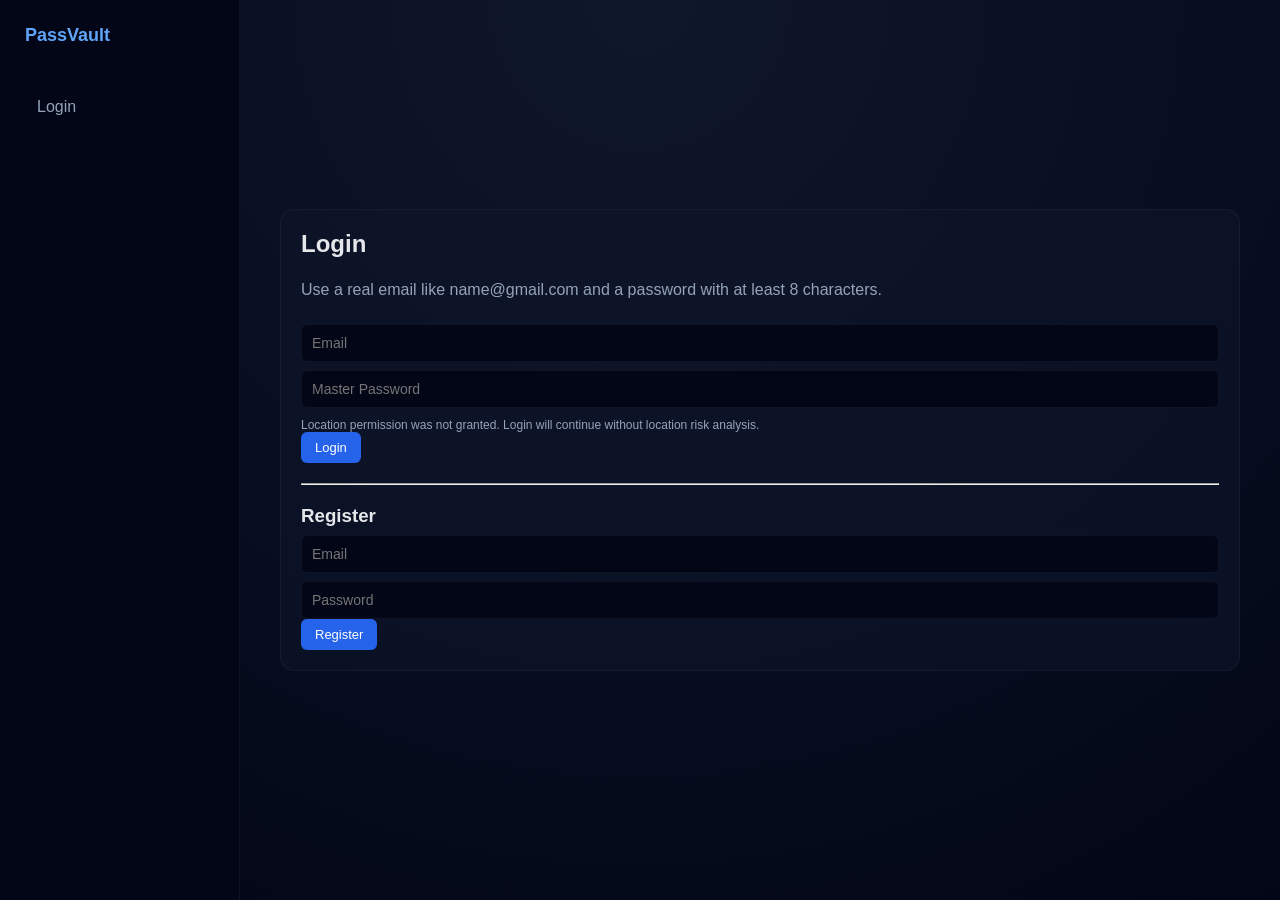
<file: password-manager/web/index.html>
<!DOCTYPE html>
<html>
<head>
  <title>PassVault Login</title>
  <link rel="stylesheet" href="style.css">
</head>
<body>

<div class="sidebar">
  <div class="logo">PassVault</div>
  <div class="nav">
    <a href="/">Login</a>
  </div>
</div>

<div class="main">
  <div class="card">
    <h2>Login</h2>
    <p class="auth-hint">Use a real email like <code>name@gmail.com</code> and a password with at least 8 characters.</p>
    <div id="auth-message" class="status-message" hidden></div>

    <form action="/login" method="post">
      <input type="email" name="email" placeholder="Email" autocomplete="username" required>
      <input type="password" name="password" placeholder="Master Password" minlength="8" autocomplete="current-password" required>
      <input type="hidden" id="latitude" name="latitude">
      <input type="hidden" id="longitude" name="longitude">
      <p id="locationStatus" class="location-status">Checking login location securely...</p>
      <button type="submit">Login</button>
    </form>

    <hr style="margin:20px 0;">

    <h3>Register</h3>
    <form action="/register" method="post">
      <input type="email" name="email" placeholder="Email" autocomplete="email" required>
      <input type="password" name="password" placeholder="Password" minlength="8" autocomplete="new-password" required>
      <button type="submit">Register</button>
    </form>
  </div>
</div>

<script>
  const params = new URLSearchParams(window.location.search);
  const message = params.get("message");
  const type = params.get("type");
  const form = params.get("form");
  const messageBox = document.getElementById("auth-message");

  if (message && messageBox) {
    messageBox.hidden = false;
    messageBox.textContent = message;
    messageBox.classList.add(type === "success" ? "status-success" : "status-error");
    if (form) {
      messageBox.setAttribute("data-form", form);
    }
  }

  const statusText = document.getElementById("locationStatus");
  const latitudeInput = document.getElementById("latitude");
  const longitudeInput = document.getElementById("longitude");

  if (!navigator.geolocation) {
    statusText.textContent = "Location is unavailable in this browser. Login will continue without location risk analysis.";
  } else {
    navigator.geolocation.getCurrentPosition(
      (position) => {
        latitudeInput.value = position.coords.latitude;
        longitudeInput.value = position.coords.longitude;
        statusText.textContent = "Login location captured for suspicious-login detection.";
      },
      () => {
        statusText.textContent = "Location permission was not granted. Login will continue without location risk analysis.";
      },
      {
        enableHighAccuracy: false,
        timeout: 8000,
        maximumAge: 300000
      }
    );
  }
</script>

</body>
</html>
</file>
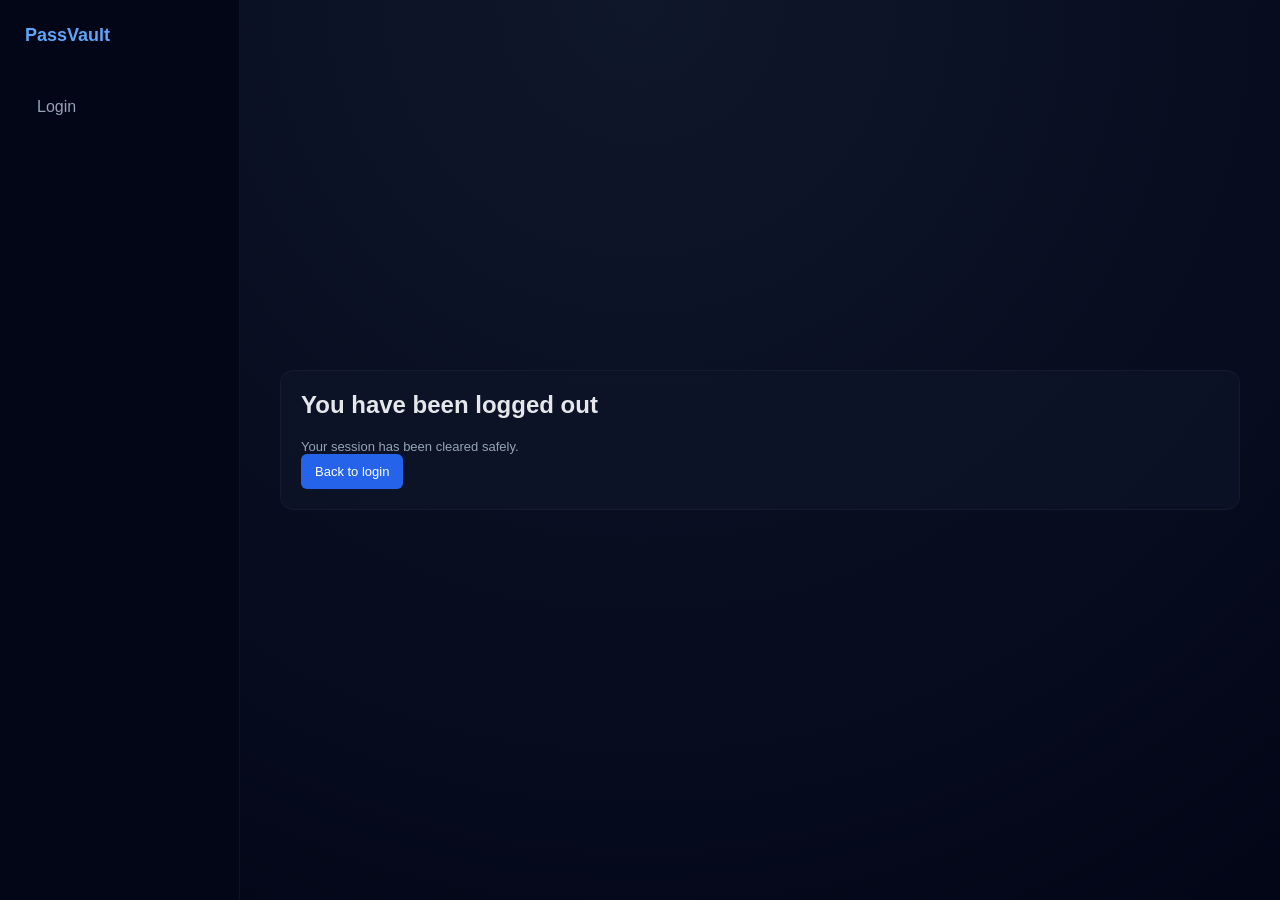
<file: password-manager/web/logged-out.html>
<!DOCTYPE html>
<html>
<head>
  <title>Logged Out</title>
  <link rel="stylesheet" href="style.css">
</head>
<body>

<div class="sidebar">
  <div class="logo">PassVault</div>
  <div class="nav">
    <a href="/">Login</a>
  </div>
</div>

<div class="main">
  <div class="card">
    <h2>You have been logged out</h2>
    <p class="helper-text">Your session has been cleared safely.</p>
    <a class="action-link" href="/">Back to login</a>
  </div>
</div>

</body>
</html>
</file>
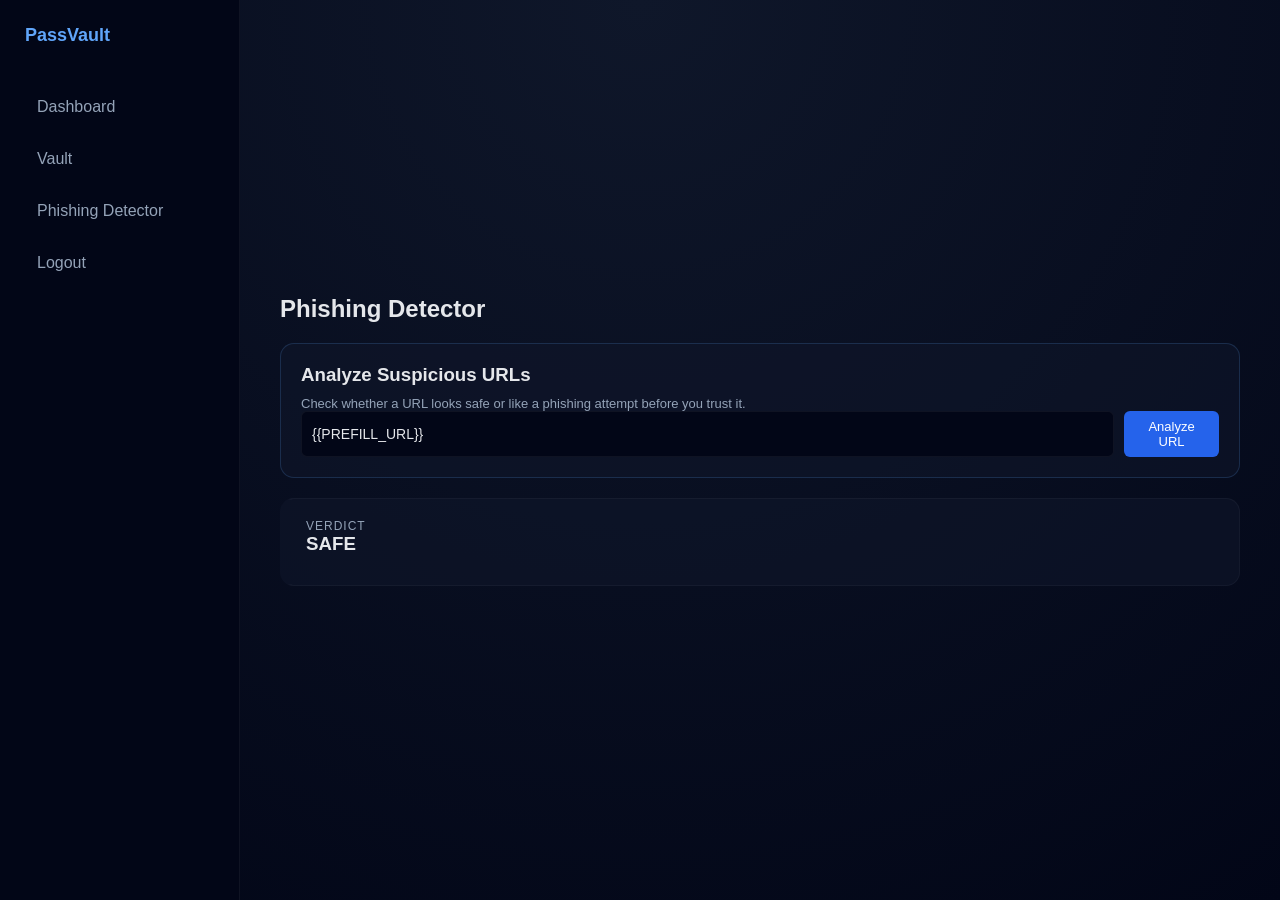
<file: password-manager/web/phishing.html>
<!DOCTYPE html>
<html>
<head>
  <title>Phishing Detector</title>
  <link rel="stylesheet" href="style.css">
</head>
<body>

<div class="sidebar">
  <div class="logo">PassVault</div>
  <div class="nav">
    <a href="/dashboard">Dashboard</a>
    <a href="/vault">Vault</a>
    <a href="/phishing">Phishing Detector</a>
    <a href="/logout">Logout</a>
  </div>
</div>

<div class="main">
  <h2>Phishing Detector</h2>

  <div class="card phishing-hero">
    <h3>Analyze Suspicious URLs</h3>
    <p class="helper-text">Check whether a URL looks safe or like a phishing attempt before you trust it.</p>
    <div class="row phishing-input-row">
      <input id="urlInput" placeholder="https://example.com/login" value="{{PREFILL_URL}}">
      <button id="analyzeBtn" onclick="analyzeURL()">Analyze URL</button>
    </div>
  </div>

  <div id="phishingResult" class="hidden">
    <div id="verdictCard" class="card phishing-verdict">
      <div>
        <p class="eyebrow">Verdict</p>
        <h3 id="verdictLabel">SAFE</h3>
        <p id="verdictDetail" class="helper-text"></p>
      </div>
    </div>
  </div>
</div>

<script>
async function analyzeURL() {
  const input = document.getElementById("urlInput").value.trim();
  if (!input) {
    alert("Please enter a URL to analyze.");
    return;
  }

  const button = document.getElementById("analyzeBtn");
  button.disabled = true;
  button.textContent = "Analyzing...";

  try {
    const response = await fetch("/analyzePhishing", {
      method: "POST",
      headers: { "Content-Type": "application/x-www-form-urlencoded;charset=UTF-8" },
      body: "url=" + encodeURIComponent(input)
    });

    const data = await response.json();
    if (!response.ok) {
      throw new Error(data.error || "Unable to analyze URL.");
    }

    renderResult(data);
  } catch (error) {
    alert(error.message);
  } finally {
    button.disabled = false;
    button.textContent = "Analyze URL";
  }
}

function renderResult(data) {
  document.getElementById("phishingResult").classList.remove("hidden");

  const score = parseInt(data.score, 10);
  const verdictCard = document.getElementById("verdictCard");
  verdictCard.className = "card phishing-verdict";

  if (score <= 0) verdictCard.classList.add("verdict-safe");
  else if (score <= 5) verdictCard.classList.add("verdict-suspicious");
  else if (score <= 10) verdictCard.classList.add("verdict-high");
  else verdictCard.classList.add("verdict-critical");

  document.getElementById("verdictLabel").textContent = data.verdict;
  document.getElementById("verdictDetail").textContent = data.detail;
}
</script>

</body>
</html>
</file>
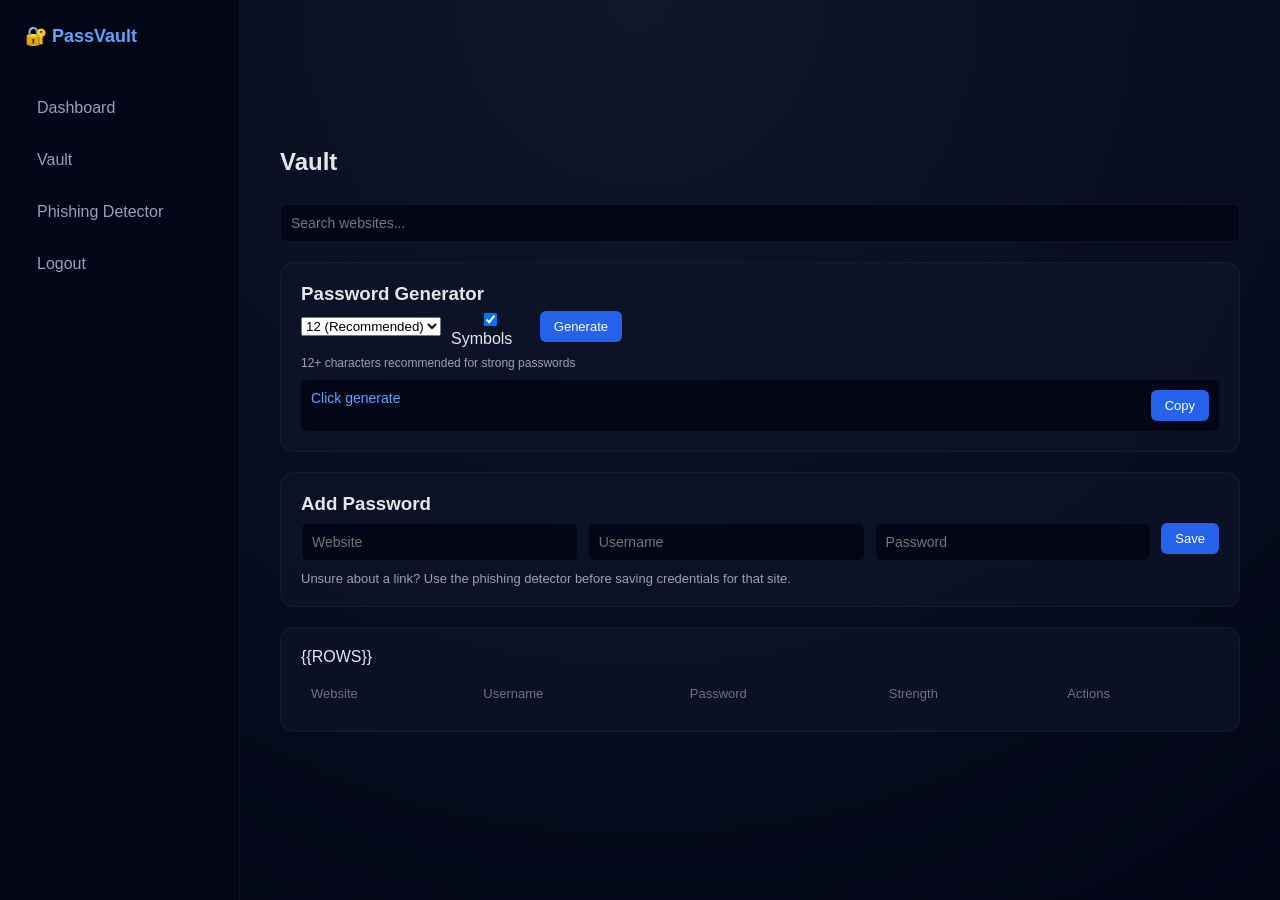
<file: password-manager/web/vault.html>
<!DOCTYPE html>
<html>
<head>
  <title>Vault</title>
  <link rel="stylesheet" href="style.css">
</head>
<body>

<div class="sidebar">
  <div class="logo">🔐 PassVault</div>
  <div class="nav">
    <a href="/dashboard">Dashboard</a>
    <a href="/vault">Vault</a>
    <a href="/phishing">Phishing Detector</a>
    <a href="/logout">Logout</a>
  </div>
</div>

<div class="main">

  <h2>Vault</h2>

  <!-- 🔍 SEARCH -->
  <input class="search" id="search" placeholder="Search websites...">

  <!-- 🔐 GENERATOR -->
  <div class="card">
    <h3>Password Generator</h3>

    <div class="row">

      <!-- LENGTH DROPDOWN -->
      <select id="genLength">
        <option value="6">6</option>
        <option value="8">8</option>
        <option value="10">10</option>
        <option value="12" selected>12 (Recommended)</option>
        <option value="14">14</option>
        <option value="16">16</option>
        <option value="18">18</option>
      </select>

      <label>
        <input type="checkbox" id="symbols" checked> Symbols
      </label>

      <button onclick="generate()">Generate</button>
    </div>

    <p id="genHint" style="font-size:12px;color:#94a3b8;margin-top:8px;">
      12+ characters recommended for strong passwords
    </p>

    <div class="generated-box">
      <span id="generated">Click generate</span>
      <button onclick="copyGenerated()">Copy</button>
    </div>
  </div>

  <!-- ➕ ADD PASSWORD -->
  <div class="card">
    <h3>Add Password</h3>
    <form action="/addPassword" method="post" class="row">
      <input name="website" placeholder="Website" required>
      <input name="username" placeholder="Username" required>
      <input name="password" placeholder="Password" required>
      <button type="submit">Save</button>
    </form>
    <p class="helper-text">Unsure about a link? Use the phishing detector before saving credentials for that site.</p>
  </div>

  <!-- 📋 TABLE -->
  <div class="card">
    <table id="table">
      <tr>
        <th>Website</th>
        <th>Username</th>
        <th>Password</th>
        <th>Strength</th>
        <th>Actions</th>
      </tr>

      {{ROWS}}

    </table>
  </div>

</div>

<script>

// 🔍 SEARCH
document.getElementById("search").addEventListener("keyup", function() {
  let val = this.value.toLowerCase();
  let rows = document.querySelectorAll("#table tr");

  rows.forEach((row, i) => {
    if (i === 0) return;
    row.style.display = row.innerText.toLowerCase().includes(val) ? "" : "none";
  });
});

// 🔓 TOGGLE PASSWORD
function toggle(btn, enc) {
  let cell = btn.parentElement.parentElement.children[2];

  if (cell.dataset.revealed === "true") {
    cell.innerText = "••••••";
    cell.dataset.revealed = "false";
    btn.innerText = "Show";
    return;
  }

  fetch("/reveal?data=" + encodeURIComponent(enc))
    .then(res => res.text())
    .then(pass => {
      cell.innerText = pass;
      cell.dataset.revealed = "true";
      btn.innerText = "Hide";
    });
}

// 🔐 GENERATOR
function generate() {
  let len = parseInt(document.getElementById("genLength").value);
  let sym = document.getElementById("symbols").checked;

  fetch(`/generate?len=${len}&sym=${sym}`)
    .then(res => res.text())
    .then(pass => {
      document.getElementById("generated").innerText = pass;
    });
}

// 📋 COPY
function copyGenerated() {
  let text = document.getElementById("generated").innerText;
  navigator.clipboard.writeText(text);
}

// 💡 LENGTH FEEDBACK
document.getElementById("genLength").addEventListener("change", function() {
  let len = parseInt(this.value);
  let hint = document.getElementById("genHint");

  if (len < 10) {
    hint.innerText = "Short passwords are easier to crack";
    hint.style.color = "#dc2626";
  } else if (len < 14) {
    hint.innerText = "Decent, but longer is safer";
    hint.style.color = "#ca8a04";
  } else {
    hint.innerText = "Strong password length";
    hint.style.color = "#16a34a";
  }
});

</script>

</body>
</html>
</file>
<file: password-manager/web/style.css>
/* RESET */
* {
  margin: 0;
  padding: 0;
  box-sizing: border-box;
  font-family: 'Inter', 'Segoe UI', sans-serif;
}

/* BACKGROUND */
body {
  display: flex;
  background: radial-gradient(circle at top, #0f172a, #020617);
  color: #e5e7eb;
}

/* SIDEBAR */
.sidebar {
  width: 240px;
  height: 100vh;
  background: #020617;
  padding: 25px;
  border-right: 1px solid rgba(255,255,255,0.05);
}

.logo {
  font-size: 18px;
  font-weight: 600;
  color: #60a5fa;
  margin-bottom: 40px;
}

.nav a {
  display: block;
  padding: 12px;
  margin-bottom: 10px;
  border-radius: 8px;
  color: #94a3b8;
  text-decoration: none;
  transition: 0.2s;
}

.nav a:hover {
  background: rgba(96,165,250,0.1);
  color: #60a5fa;
}

/* MAIN */
.main {
  flex: 1;
  padding: 40px;
  max-width: 1100px;
  margin: auto;
}

h2 {
  margin-bottom: 20px;
  font-weight: 600;
}

.auth-hint {
  margin-bottom: 14px;
  color: #94a3b8;
  line-height: 1.5;
}

/* CARDS */
.card {
  background: rgba(15, 23, 42, 0.6);
  border-radius: 14px;
  padding: 20px;
  margin-bottom: 20px;
  border: 1px solid rgba(255,255,255,0.04);
}

.action-link {
  display: inline-block;
  padding: 10px 14px;
  border-radius: 6px;
  background: #2563eb;
  color: white;
  text-decoration: none;
  font-size: 13px;
}

.action-link:hover {
  background: #1d4ed8;
}

.helper-text {
  margin-top: 10px;
  color: #94a3b8;
  font-size: 13px;
}

.status-message {
  margin-bottom: 16px;
  padding: 12px 14px;
  border-radius: 10px;
  border: 1px solid transparent;
  font-size: 14px;
}

.status-error {
  background: rgba(239, 68, 68, 0.12);
  border-color: rgba(239, 68, 68, 0.35);
  color: #fecaca;
}

.status-success {
  background: rgba(34, 197, 94, 0.12);
  border-color: rgba(34, 197, 94, 0.35);
  color: #bbf7d0;
}

.location-status {
  margin-top: 10px;
  color: #94a3b8;
  font-size: 12px;
}

.alert-card {
  background: rgba(234,179,8,0.12);
  border: 1px solid rgba(234,179,8,0.24);
  border-radius: 12px;
  margin: 16px 0;
  padding: 16px;
}

.alert-card strong {
  display: block;
  color: #facc15;
  font-size: 28px;
  letter-spacing: 4px;
  margin-top: 8px;
}

/* INPUTS */
input {
  width: 100%;
  padding: 10px;
  margin-top: 8px;
  background: #020617;
  border: 1px solid rgba(255,255,255,0.05);
  border-radius: 6px;
  color: #e5e7eb;
  font-size: 14px;
}

input:focus {
  outline: none;
  border-color: #2563eb;
}

/* BUTTONS */
button {
  padding: 8px 14px;
  border-radius: 6px;
  border: none;
  background: #2563eb;
  color: white;
  font-size: 13px;
  cursor: pointer;
  transition: 0.2s;
}

button:hover {
  background: #1d4ed8;
}

/* ROW LAYOUT */
.row {
  display: flex;
  gap: 10px;
  align-items: center;
}

/* SEARCH */
.search {
  margin-bottom: 20px;
}

/* GENERATOR */
.generated-box {
  margin-top: 10px;
  background: #020617;
  padding: 10px;
  border-radius: 6px;
  display: flex;
  justify-content: space-between;
}

.generated-box span {
  color: #60a5fa;
  font-size: 14px;
}

.phishing-hero {
  border: 1px solid rgba(96,165,250,0.18);
}

.phishing-input-row {
  align-items: stretch;
}

.phishing-input-row input {
  margin-top: 0;
}

.phishing-verdict {
  display: flex;
  justify-content: space-between;
  align-items: center;
  gap: 16px;
  border-left: 6px solid transparent;
}

.verdict-safe { border-left-color: #22c55e; }
.verdict-suspicious { border-left-color: #eab308; }
.verdict-high { border-left-color: #ef4444; }
.verdict-critical { border-left-color: #a855f7; }

.eyebrow {
  color: #94a3b8;
  font-size: 12px;
  text-transform: uppercase;
  letter-spacing: 1px;
}

.score-pill {
  min-width: 78px;
  height: 78px;
  border-radius: 999px;
  background: rgba(2, 6, 23, 0.9);
  display: flex;
  align-items: center;
  justify-content: center;
  font-size: 28px;
  font-weight: 700;
  color: #60a5fa;
}

/* TABLE */
table {
  width: 100%;
  border-collapse: collapse;
  margin-top: 10px;
}

th {
  text-align: left;
  padding: 10px;
  font-size: 13px;
  color: #64748b;
  font-weight: 500;
}

td {
  padding: 12px 10px;
  border-bottom: 1px solid rgba(255,255,255,0.04);
  font-size: 14px;
  word-break: break-word;
}

/* ROW HOVER */
tr:hover {
  background: rgba(255,255,255,0.02);
}

/* PASSWORD STYLE */
td[data-revealed="false"] {
  color: #64748b;
  letter-spacing: 2px;
}

td[data-revealed="true"] {
  color: #e5e7eb;
}

/* BADGES */
.badge {
  padding: 4px 8px;
  border-radius: 6px;
  font-size: 11px;
  font-weight: 500;
}

.strong { background: rgba(34,197,94,0.15); color: #22c55e; }
.medium { background: rgba(234,179,8,0.15); color: #eab308; }
.weak { background: rgba(239,68,68,0.15); color: #ef4444; }
.critical { background: rgba(168,85,247,0.18); color: #d8b4fe; }

/* ACTION AREA */
td button {
  margin-right: 6px;
}

td form {
  display: inline-flex;
  gap: 5px;
}

td form input {
  width: 90px;
  padding: 6px;
  font-size: 12px;
}

.components-grid {
  display: grid;
  grid-template-columns: repeat(auto-fit, minmax(180px, 1fr));
  gap: 12px;
}

.comp-item {
  background: #020617;
  border-radius: 10px;
  padding: 12px;
}

.comp-label {
  display: block;
  color: #64748b;
  font-size: 11px;
  text-transform: uppercase;
  margin-bottom: 4px;
}

.comp-value {
  color: #e5e7eb;
  font-size: 14px;
}

.reasons-list {
  list-style: none;
  display: flex;
  flex-direction: column;
  gap: 10px;
}

.reason-item {
  display: flex;
  gap: 12px;
  align-items: center;
  padding: 12px;
  border-radius: 10px;
}

.risk-reason {
  background: rgba(239,68,68,0.12);
  color: #fecaca;
}

.safe-reason {
  background: rgba(34,197,94,0.12);
  color: #bbf7d0;
}

.reason-num {
  width: 26px;
  height: 26px;
  min-width: 26px;
  border-radius: 999px;
  background: rgba(255,255,255,0.08);
  display: inline-flex;
  align-items: center;
  justify-content: center;
  font-size: 12px;
}

.dsa-card {
  border: 1px solid rgba(96,165,250,0.18);
}

.dsa-grid {
  display: grid;
  grid-template-columns: repeat(auto-fit, minmax(180px, 1fr));
  gap: 12px;
}

.dsa-item {
  background: #020617;
  border-radius: 10px;
  padding: 14px;
}

.dsa-item strong {
  display: block;
  color: #60a5fa;
  margin-bottom: 6px;
}
</file>
